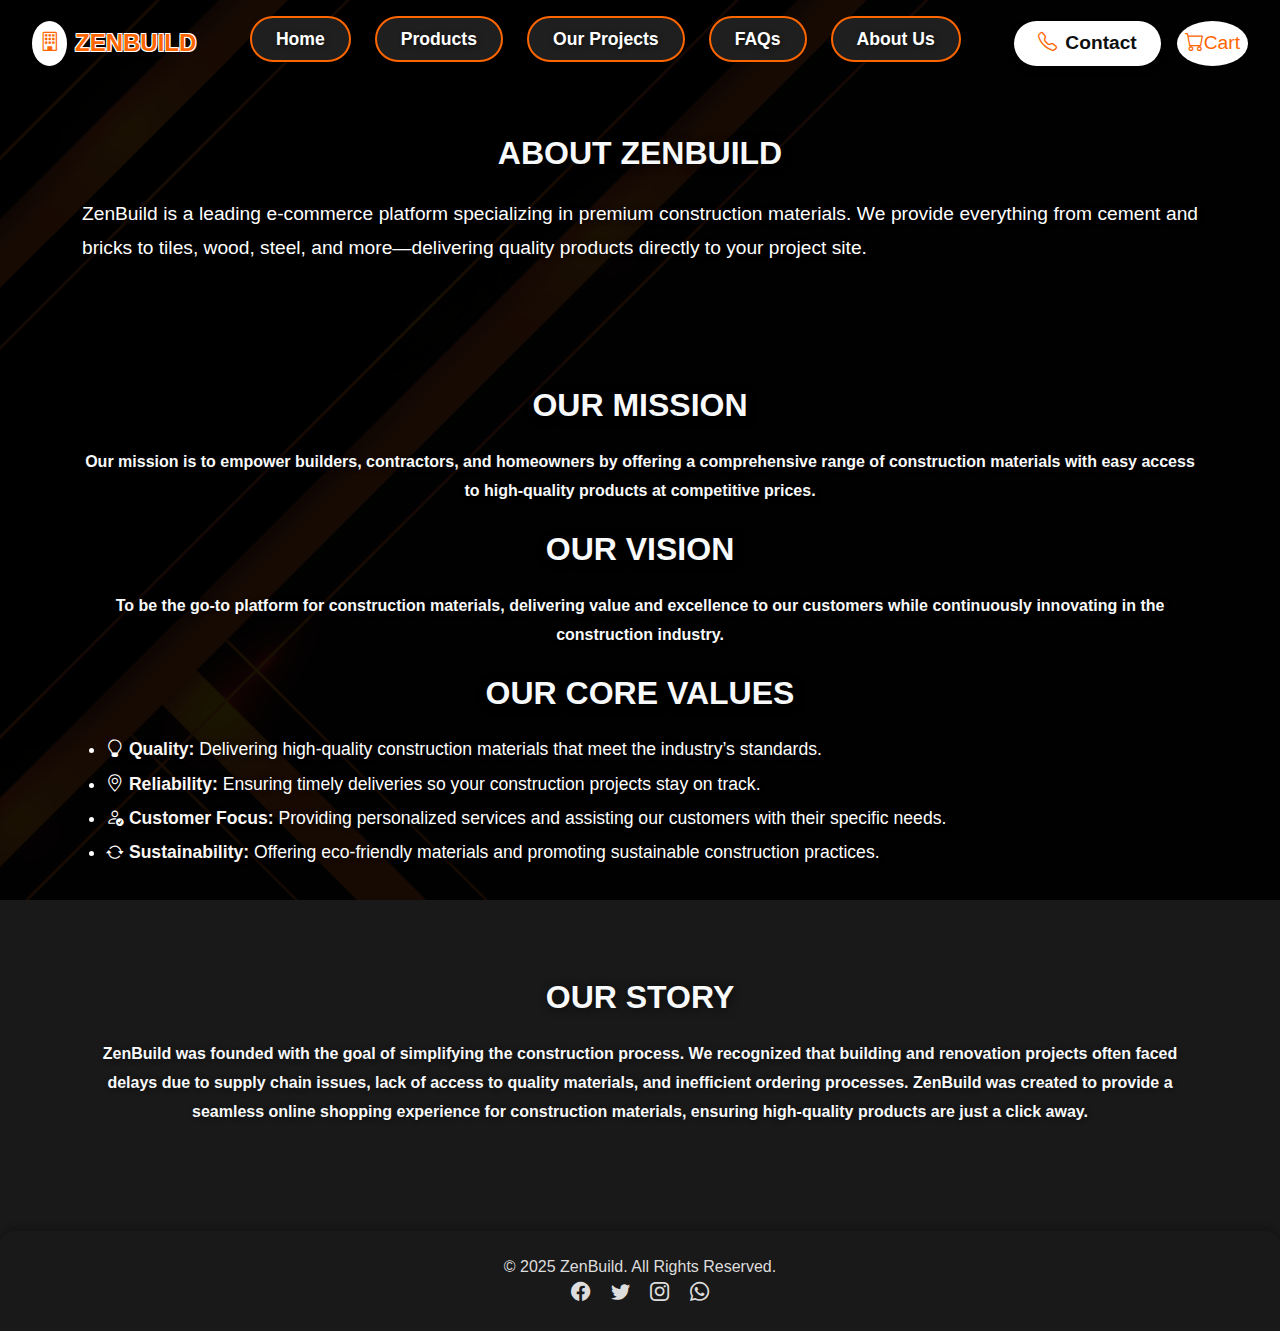
<file: about.html>
<!DOCTYPE html>
<html lang="en">
<head>
  <meta charset="UTF-8">
  <meta name="viewport" content="width=device-width, initial-scale=1.0">
  <title>About Us - ZenBuild</title>
  <link href="https://cdn.jsdelivr.net/npm/bootstrap@5.3.0/dist/css/bootstrap.min.css" rel="stylesheet">
  <link href="https://cdn.jsdelivr.net/npm/bootstrap-icons/font/bootstrap-icons.css" rel="stylesheet">
  <link rel="stylesheet" href="css/styles.css">
</head>
<body>
  <!-- Header Section -->
  <header>
    <div class="d-flex align-items-center gap-2">
      <a href="index.html" class="btn btn-building">
        <i class="bi bi-building"></i>
      </a>
      <div class="brand-name">
        <h2>ZenBuild</h2>
      </div>
    </div>
    <!-- Navbar (Hamburger Button visible on smaller screens) -->
    <button class="btn btn-primary d-lg-none" id="sideMenuToggle" onclick="toggleDrawer()">
      <i class="bi bi-list"></i> Menu
    </button>
    <!-- Normal Navbar (visible on larger screens) -->
    <nav class="d-none d-lg-block">
      <ul class="nav">
        <li class="nav-item"><a class="nav-link" href="index.html">Home</a></li>
        <li class="nav-item"><a class="nav-link" href="products.html">Products</a></li>
        <li class="nav-item"><a class="nav-link" href="projects.html">Our Projects</a></li>
        <li class="nav-item"><a class="nav-link" href="faq.html">FAQs</a></li>
        <li class="nav-item"><a class="nav-link" href="about.html">About Us</a></li>
      </ul>
    </nav>
    <!-- Contact and Cart buttons (Visible on large screens only) -->
    <div class="d-none d-lg-flex align-items-center gap-3">
      <a href="contact.html" class="btn btn-contact">
        <i class="bi bi-telephone"></i> Contact
      </a>
      <a href="cart.html" class="btn btn-cart">
        <i class="bi bi-cart"></i> Cart
      </a>
    </div>
  </header>

  <!-- Side Drawer (Hidden by default) -->
  <div id="sideDrawer" class="side-drawer">
    <div class="d-flex flex-column align-items-center py-5">
      <a href="index.html" class="nav-link">Home</a>
      <a href="products.html" class="nav-link">Products</a>
      <a href="projects.html" class="nav-link">Our Projects</a>
      <a href="faq.html" class="nav-link">FAQs</a>
      <a href="about.html" class="nav-link">About Us</a>
      <a href="contact.html" class="nav-link">Contact</a>
      <a href="cart.html" class="nav-link">Cart</a>
    </div>
  </div>

  <!-- About ZenBuild Section -->
  <section class="container py-5">
    <h2 class="text-center text-light mb-4">About ZenBuild</h2>
    <div class="text-light">
      <p>
        ZenBuild is a leading e-commerce platform specializing in premium construction materials. 
        We provide everything from cement and bricks to tiles, wood, steel, and more—delivering quality products directly to your project site.
      </p>
    </div>
  </section>

  <!-- Mission, Vision, and Values -->
  <section class="container py-5">
    <h2 class="text-center text-light mb-4">Our Mission</h2>
    <p class="text-light">
      Our mission is to empower builders, contractors, and homeowners by offering a comprehensive range of construction materials with easy access to high-quality products at competitive prices.
    </p>
    <h2 class="text-center text-light mb-4">Our Vision</h2>
    <p class="text-light">
      To be the go-to platform for construction materials, delivering value and excellence to our customers while continuously innovating in the construction industry.
    </p>
    <h2 class="text-center text-light mb-4">Our Core Values</h2>
    <ul class="text-light">
      <li><i class="bi bi-lightbulb"></i> <strong>Quality:</strong> Delivering high-quality construction materials that meet the industry’s standards.</li>
      <li><i class="bi bi-geo-alt"></i> <strong>Reliability:</strong> Ensuring timely deliveries so your construction projects stay on track.</li>
      <li><i class="bi bi-person-check"></i> <strong>Customer Focus:</strong> Providing personalized services and assisting our customers with their specific needs.</li>
      <li><i class="bi bi-arrow-repeat"></i> <strong>Sustainability:</strong> Offering eco-friendly materials and promoting sustainable construction practices.</li>
    </ul>
  </section>

  <!-- Our Story Section -->
  <section class="container py-5">
    <h2 class="text-center text-light mb-4">Our Story</h2>
    <p class="text-light">
      ZenBuild was founded with the goal of simplifying the construction process. We recognized that building and renovation projects often faced delays due to supply chain issues, lack of access to quality materials, and inefficient ordering processes. ZenBuild was created to provide a seamless online shopping experience for construction materials, ensuring high-quality products are just a click away.
    </p>
  </section>

  <footer class="text-center py-4">
    <p>&copy; 2025 ZenBuild. All Rights Reserved.</p>
    <div class="social-icons">
      <a href="#"><i class="bi bi-facebook"></i></a>
      <a href="#"><i class="bi bi-twitter"></i></a>
      <a href="#"><i class="bi bi-instagram"></i></a>
      <a href="#"><i class="bi bi-whatsapp"></i></a>
    </div>
  </footer>

  <!-- Bootstrap JS -->
  <script src="https://cdn.jsdelivr.net/npm/bootstrap@5.3.0/dist/js/bootstrap.bundle.min.js"></script>
  <script>
    // Function to toggle the side drawer
    function toggleDrawer() {
      const drawer = document.getElementById('sideDrawer');
      drawer.classList.toggle('active');
    }
  </script>
</body>
</html>
</file>
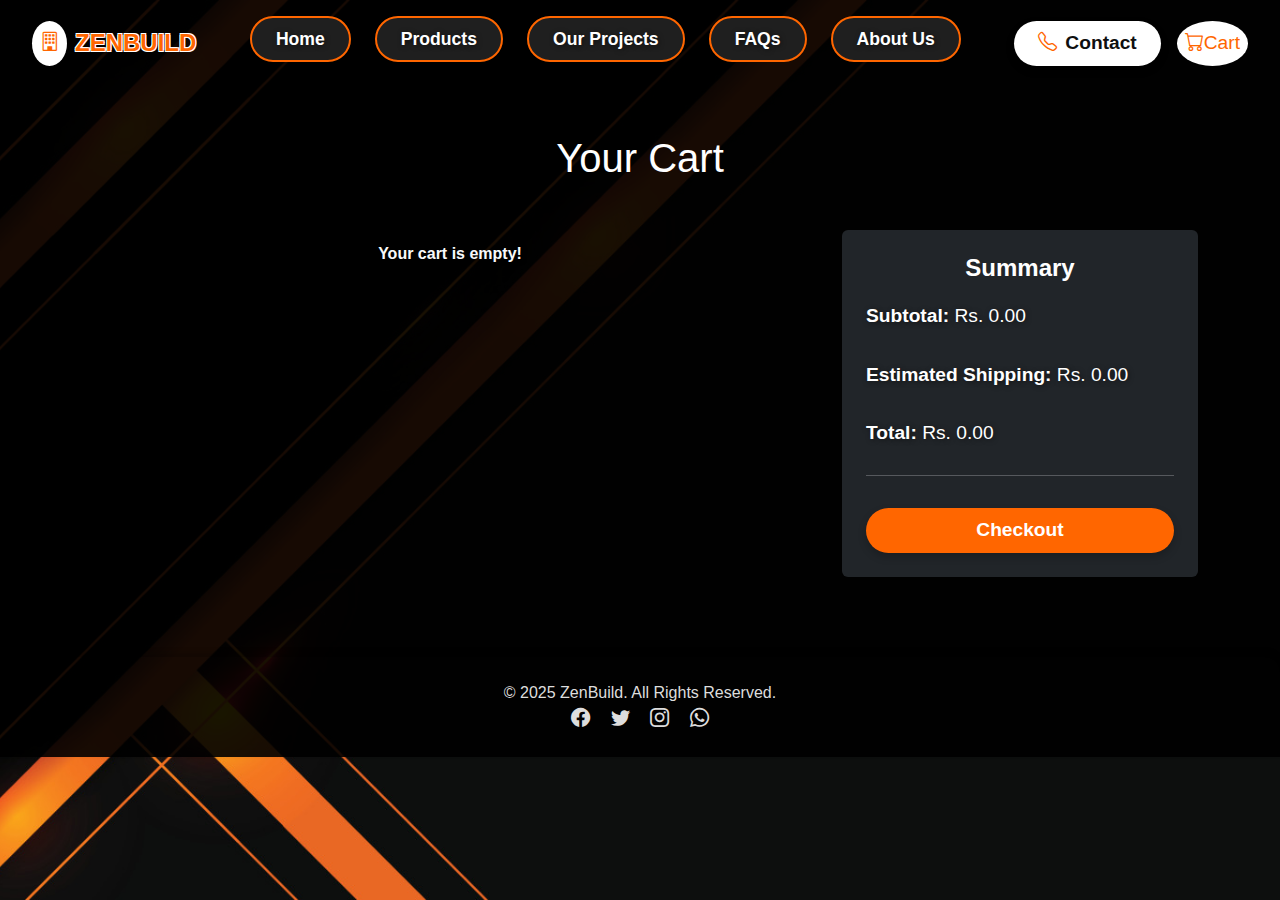
<file: cart.html>
<!DOCTYPE html>
<html lang="en">
<head>
  <meta charset="UTF-8">
  <meta name="viewport" content="width=device-width, initial-scale=1.0">
  <title>Your Cart - ZenBuild</title>
  <!-- Bootstrap CSS -->
  <link href="https://cdn.jsdelivr.net/npm/bootstrap@5.3.0/dist/css/bootstrap.min.css" rel="stylesheet">
  <link href="https://cdn.jsdelivr.net/npm/bootstrap-icons/font/bootstrap-icons.css" rel="stylesheet">
  <!-- Custom CSS -->
  <link rel="stylesheet" href="css/styles.css">
</head>
<body>
  <!-- Header Section -->
  <header>
    <div class="d-flex align-items-center gap-2">
      <a href="index.html" class="btn btn-building">
        <i class="bi bi-building"></i>
      </a>
      <div class="brand-name">
        <h2>ZenBuild</h2>
      </div>
    </div>
    <!-- Navbar (Hamburger Button visible on smaller screens) -->
    <button class="btn btn-primary d-lg-none" id="sideMenuToggle" onclick="toggleDrawer()">
      <i class="bi bi-list"></i> Menu
    </button>
    <!-- Normal Navbar (visible on larger screens) -->
    <nav class="d-none d-lg-block">
      <ul class="nav">
        <li class="nav-item"><a class="nav-link" href="index.html">Home</a></li>
        <li class="nav-item"><a class="nav-link" href="products.html">Products</a></li>
        <li class="nav-item"><a class="nav-link" href="projects.html">Our Projects</a></li>
        <li class="nav-item"><a class="nav-link" href="faq.html">FAQs</a></li>
        <li class="nav-item"><a class="nav-link" href="about.html">About Us</a></li>
      </ul>
    </nav>
    <!-- Contact and Cart buttons (Visible on large screens only) -->
    <div class="d-none d-lg-flex align-items-center gap-3">
      <a href="contact.html" class="btn btn-contact">
        <i class="bi bi-telephone"></i> Contact
      </a>
      <a href="cart.html" class="btn btn-cart">
        <i class="bi bi-cart"></i> Cart
      </a>
    </div>
  </header>

  <!-- Side Drawer (Hidden by default) -->
  <div id="sideDrawer" class="side-drawer">
    <div class="d-flex flex-column align-items-center py-5">
      <a href="index.html" class="nav-link">Home</a>
      <a href="products.html" class="nav-link">Products</a>
      <a href="projects.html" class="nav-link">Our Projects</a>
      <a href="faq.html" class="nav-link">FAQs</a>
      <a href="about.html" class="nav-link">About Us</a>
      <a href="contact.html" class="nav-link">Contact</a>
      <a href="cart.html" class="nav-link">Cart</a>
    </div>
  </div>

  <!-- Cart Section -->
  <section class="container py-5">
    <h1 class="text-center mb-5">Your Cart</h1>
    <div class="row">
      <!-- Cart Items -->
      <div class="col-md-8">
        <div id="cart-items">
          <!-- Dynamically loaded cart items will appear here -->
        </div>
      </div>
      <!-- Cart Summary -->
      <div class="col-md-4">
        <div class="cart-summary p-4 bg-dark text-light rounded">
          <h4>Summary</h4>
          <div id="cart-summary">
            <!-- Dynamically loaded cart summary will appear here -->
          </div>
          <hr>
          <button class="btn btn-contact w-100 mt-3">Checkout</button>
        </div>
      </div>
    </div>
  </section>

  <footer class="text-center py-4">
    <p>&copy; 2025 ZenBuild. All Rights Reserved.</p>
    <div class="social-icons">
      <a href="#"><i class="bi bi-facebook"></i></a>
      <a href="#"><i class="bi bi-twitter"></i></a>
      <a href="#"><i class="bi bi-instagram"></i></a>
      <a href="#"><i class="bi bi-whatsapp"></i></a>
    </div>
  </footer>

  <!-- Bootstrap JS -->
  <script src="https://cdn.jsdelivr.net/npm/bootstrap@5.3.0/dist/js/bootstrap.bundle.min.js"></script>
  <script src="js/cart.js"></script>
  <script>
    // Load cart items on page load
    document.addEventListener("DOMContentLoaded", loadCart);
    // Function to toggle the side drawer
    function toggleDrawer() {
      const drawer = document.getElementById('sideDrawer');
      drawer.classList.toggle('active');
    }
  </script>
</body>
</html>
</file>
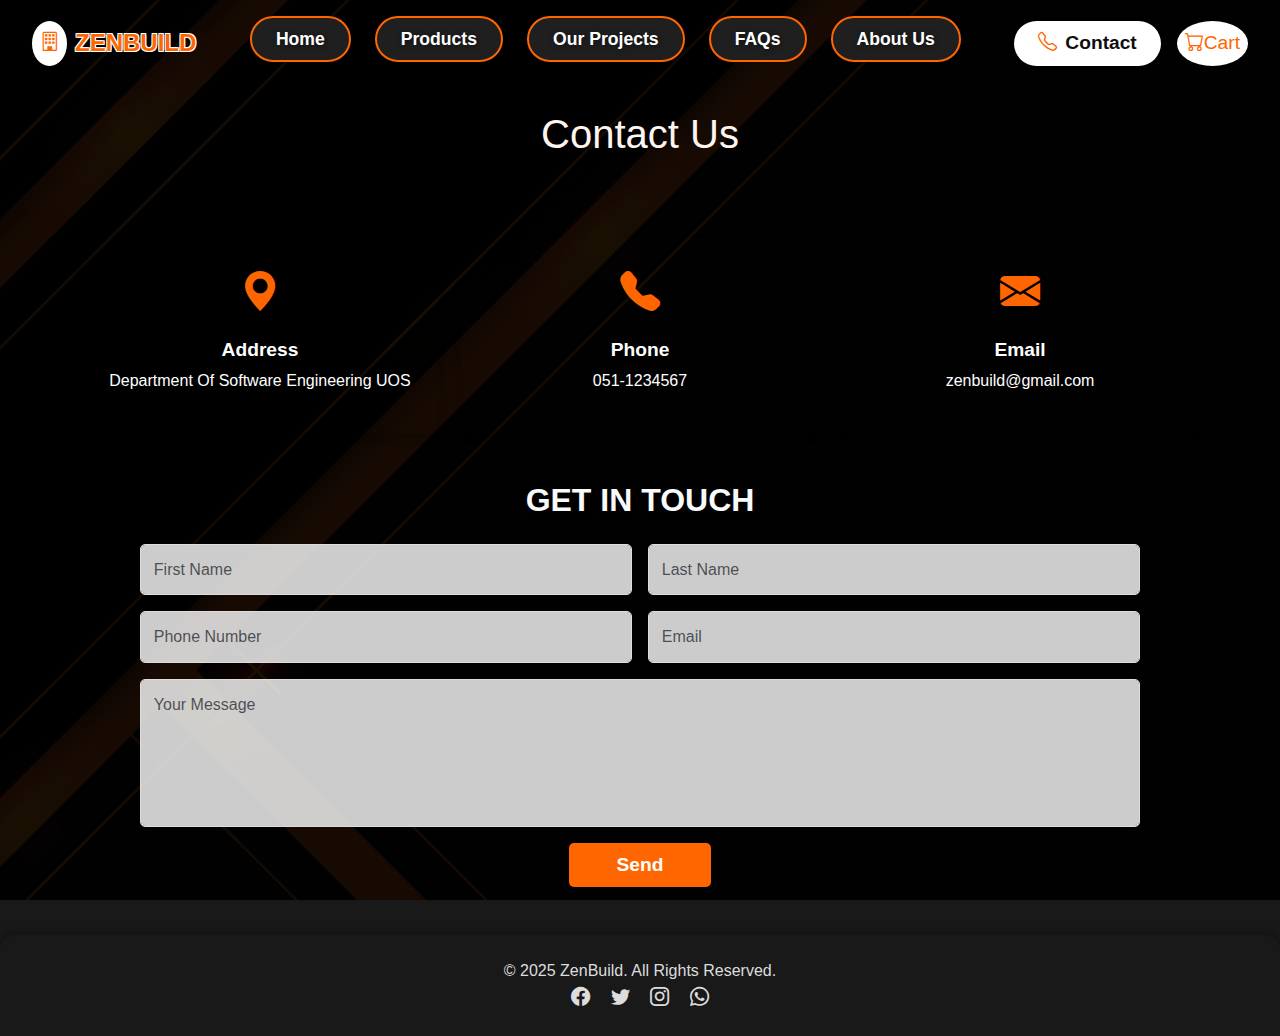
<file: contact.html>
<!DOCTYPE html>
<html lang="en">
<head>
  <meta charset="UTF-8">
  <meta name="viewport" content="width=device-width, initial-scale=1.0">
  <title>Contact Us - ZenBuild</title>
  <!-- Bootstrap CSS -->
  <link href="https://cdn.jsdelivr.net/npm/bootstrap@5.3.0/dist/css/bootstrap.min.css" rel="stylesheet">
  <link href="https://cdn.jsdelivr.net/npm/bootstrap-icons/font/bootstrap-icons.css" rel="stylesheet">
  <!-- Custom CSS -->
  <link rel="stylesheet" href="css/styles.css">
</head>
<body>
  <!-- Header Section -->
  <header>
    <div class="d-flex align-items-center gap-2">
      <a href="index.html" class="btn btn-building">
        <i class="bi bi-building"></i>
      </a>
      <div class="brand-name">
        <h2>ZenBuild</h2>
      </div>
    </div>
    <!-- Navbar (Hamburger Button visible on smaller screens) -->
    <button class="btn btn-primary d-lg-none" id="sideMenuToggle" onclick="toggleDrawer()">
      <i class="bi bi-list"></i> Menu
    </button>
    <!-- Normal Navbar (visible on larger screens) -->
    <nav class="d-none d-lg-block">
      <ul class="nav">
        <li class="nav-item"><a class="nav-link" href="index.html">Home</a></li>
        <li class="nav-item"><a class="nav-link" href="products.html">Products</a></li>
        <li class="nav-item"><a class="nav-link" href="projects.html">Our Projects</a></li>
        <li class="nav-item"><a class="nav-link" href="faq.html">FAQs</a></li>
        <li class="nav-item"><a class="nav-link" href="about.html">About Us</a></li>
      </ul>
    </nav>
    <!-- Contact and Cart buttons (Visible on large screens only) -->
    <div class="d-none d-lg-flex align-items-center gap-3">
      <a href="contact.html" class="btn btn-contact">
        <i class="bi bi-telephone"></i> Contact
      </a>
      <a href="cart.html" class="btn btn-cart">
        <i class="bi bi-cart"></i> Cart
      </a>
    </div>
  </header>

  <!-- Side Drawer (Hidden by default) -->
  <div id="sideDrawer" class="side-drawer">
    <div class="d-flex flex-column align-items-center py-5">
      <a href="index.html" class="nav-link">Home</a>
      <a href="products.html" class="nav-link">Products</a>
      <a href="projects.html" class="nav-link">Our Projects</a>
      <a href="faq.html" class="nav-link">FAQs</a>
      <a href="about.html" class="nav-link">About Us</a>
      <a href="contact.html" class="nav-link">Contact</a>
      <a href="cart.html" class="nav-link">Cart</a>
    </div>
  </div>

  <!-- Page Title -->
  <section class="page-title text-center py-4">
    <h1 class="text-light">Contact Us</h1>
  </section>

  <!-- Contact Section -->
  <div class="contact-container container my-5">
    <div class="row g-4">
      <!-- Address Card -->
      <div class="col-md-4">
        <div class="card text-center p-4 contact-card">
          <i class="bi bi-geo-alt-fill fs-1"></i>
          <h5 class="mt-3">Address</h5>
          <p>Department Of Software Engineering UOS</p>
        </div>
      </div>
      <!-- Phone Card -->
      <div class="col-md-4">
        <div class="card text-center p-4 contact-card">
          <i class="bi bi-telephone-fill fs-1"></i>
          <h5 class="mt-3">Phone</h5>
          <p>051-1234567</p>
        </div>
      </div>
      <!-- Email Card -->
      <div class="col-md-4">
        <div class="card text-center p-4 contact-card">
          <i class="bi bi-envelope-fill fs-1"></i>
          <h5 class="mt-3">Email</h5>
          <p>zenbuild@gmail.com</p>
        </div>
      </div>
    </div>

    <!-- Contact Form Section -->
    <div class="contact-form mt-5">
      <h2 class="text-center text-light mb-4">Get in Touch</h2>
      <form>
        <div class="row g-3">
          <div class="col-md-6">
            <input type="text" class="form-control" placeholder="First Name" required>
          </div>
          <div class="col-md-6">
            <input type="text" class="form-control" placeholder="Last Name" required>
          </div>
          <div class="col-md-6">
            <input type="tel" class="form-control" placeholder="Phone Number" required>
          </div>
          <div class="col-md-6">
            <input type="email" class="form-control" placeholder="Email" required>
          </div>
          <div class="col-12">
            <textarea class="form-control" rows="5" placeholder="Your Message" required></textarea>
          </div>
          <div class="col-12 text-center">
            <button type="submit" class="btn btn-primary px-5 py-2">Send</button>
          </div>
        </div>
      </form>
    </div>
  </div>

  <!-- Footer Section -->
  <footer class="text-center py-4">
    <p>&copy; 2025 ZenBuild. All Rights Reserved.</p>
    <div class="social-icons">
      <a href="#"><i class="bi bi-facebook"></i></a>
      <a href="#"><i class="bi bi-twitter"></i></a>
      <a href="#"><i class="bi bi-instagram"></i></a>
      <a href="#"><i class="bi bi-whatsapp"></i></a>
    </div>
  </footer>

  <!-- Bootstrap JS -->
  <script src="https://cdn.jsdelivr.net/npm/bootstrap@5.3.0/dist/js/bootstrap.bundle.min.js"></script>
  <script>
    // Function to toggle the side drawer
    function toggleDrawer() {
      const drawer = document.getElementById('sideDrawer');
      drawer.classList.toggle('active');
    }
  </script>
  <script src="js/validation.js"></script>
</body>
</html>
</file>
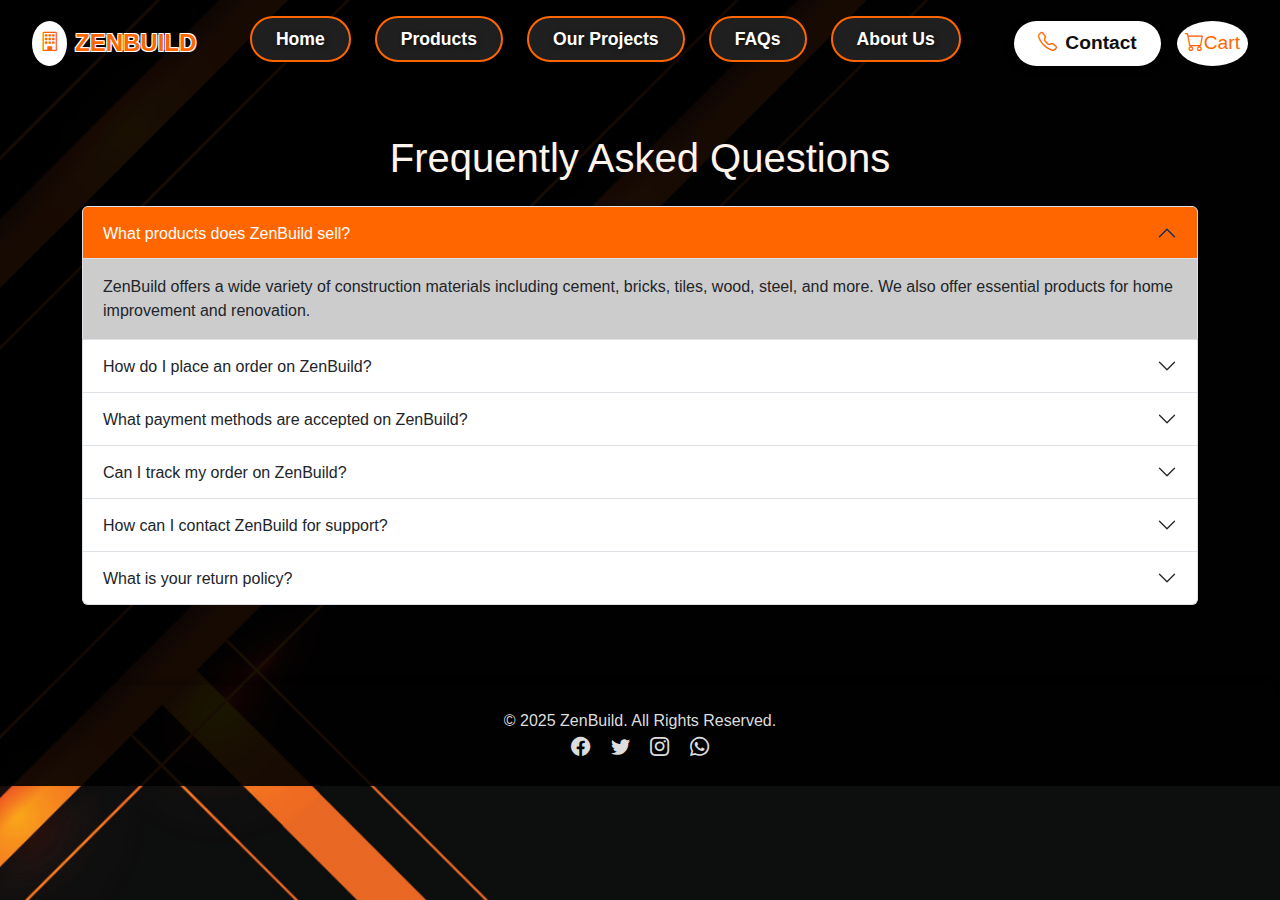
<file: faq.html>
<!DOCTYPE html>
<html lang="en">
<head>
  <meta charset="UTF-8">
  <meta name="viewport" content="width=device-width, initial-scale=1.0">
  <title>FAQs - ZenBuild</title>
  <!-- Bootstrap CSS -->
  <link href="https://cdn.jsdelivr.net/npm/bootstrap@5.3.0/dist/css/bootstrap.min.css" rel="stylesheet">
  <!-- Bootstrap Icons -->
  <link href="https://cdn.jsdelivr.net/npm/bootstrap-icons/font/bootstrap-icons.css" rel="stylesheet">
  <!-- Custom CSS -->
  <link rel="stylesheet" href="css/styles.css">
</head>
<body>
  <!-- Header Section -->
  <header>
    <div class="d-flex align-items-center gap-2">
      <a href="index.html" class="btn btn-building">
        <i class="bi bi-building"></i>
      </a>
      <div class="brand-name">
        <h2>ZenBuild</h2>
      </div>
    </div>
    <!-- Navbar (Hamburger Button visible on smaller screens) -->
    <button class="btn btn-primary d-lg-none" id="sideMenuToggle" onclick="toggleDrawer()">
      <i class="bi bi-list"></i> Menu
    </button>
    <!-- Normal Navbar (visible on larger screens) -->
    <nav class="d-none d-lg-block">
      <ul class="nav">
        <li class="nav-item"><a class="nav-link" href="index.html">Home</a></li>
        <li class="nav-item"><a class="nav-link" href="products.html">Products</a></li>
        <li class="nav-item"><a class="nav-link" href="projects.html">Our Projects</a></li>
        <li class="nav-item"><a class="nav-link" href="faq.html">FAQs</a></li>
        <li class="nav-item"><a class="nav-link" href="about.html">About Us</a></li>
      </ul>
    </nav>
    <!-- Contact and Cart buttons (Visible on large screens only) -->
    <div class="d-none d-lg-flex align-items-center gap-3">
      <a href="contact.html" class="btn btn-contact">
        <i class="bi bi-telephone"></i> Contact
      </a>
      <a href="cart.html" class="btn btn-cart">
        <i class="bi bi-cart"></i> Cart
      </a>
    </div>
  </header>

  <!-- Side Drawer (Hidden by default) -->
  <div id="sideDrawer" class="side-drawer">
    <div class="d-flex flex-column align-items-center py-5">
      <a href="index.html" class="nav-link">Home</a>
      <a href="products.html" class="nav-link">Products</a>
      <a href="projects.html" class="nav-link">Our Projects</a>
      <a href="faq.html" class="nav-link">FAQs</a>
      <a href="about.html" class="nav-link">About Us</a>
      <a href="contact.html" class="nav-link">Contact</a>
      <a href="cart.html" class="nav-link">Cart</a>
    </div>
  </div>

  <!-- FAQ Section -->
  <section class="container py-5">
    <h1 class="text-center text-light mb-4">Frequently Asked Questions</h1>
    <div class="accordion" id="faqAccordion">
      <!-- FAQ Item 1 -->
      <div class="accordion-item">
        <h2 class="accordion-header" id="headingOne">
          <button class="accordion-button" type="button" data-bs-toggle="collapse" data-bs-target="#collapseOne" aria-expanded="true" aria-controls="collapseOne">
            What products does ZenBuild sell?
          </button>
        </h2>
        <div id="collapseOne" class="accordion-collapse collapse show" aria-labelledby="headingOne" data-bs-parent="#faqAccordion">
          <div class="accordion-body">
            ZenBuild offers a wide variety of construction materials including cement, bricks, tiles, wood, steel, and more. We also offer essential products for home improvement and renovation.
          </div>
        </div>
      </div>
      <!-- FAQ Item 2 -->
      <div class="accordion-item">
        <h2 class="accordion-header" id="headingTwo">
          <button class="accordion-button collapsed" type="button" data-bs-toggle="collapse" data-bs-target="#collapseTwo" aria-expanded="false" aria-controls="collapseTwo">
            How do I place an order on ZenBuild?
          </button>
        </h2>
        <div id="collapseTwo" class="accordion-collapse collapse" aria-labelledby="headingTwo" data-bs-parent="#faqAccordion">
          <div class="accordion-body">
            Placing an order is simple. Browse through our product catalog, add the items to your cart, and proceed to checkout. You can enter your shipping details and choose from various payment options.
          </div>
        </div>
      </div>
      <!-- FAQ Item 3 -->
      <div class="accordion-item">
        <h2 class="accordion-header" id="headingThree">
          <button class="accordion-button collapsed" type="button" data-bs-toggle="collapse" data-bs-target="#collapseThree" aria-expanded="false" aria-controls="collapseThree">
            What payment methods are accepted on ZenBuild?
          </button>
        </h2>
        <div id="collapseThree" class="accordion-collapse collapse" aria-labelledby="headingThree" data-bs-parent="#faqAccordion">
          <div class="accordion-body">
            We accept multiple payment methods including credit/debit cards, PayPal, and bank transfers. All transactions are secure and encrypted.
          </div>
        </div>
      </div>
      <!-- FAQ Item 4 -->
      <div class="accordion-item">
        <h2 class="accordion-header" id="headingFour">
          <button class="accordion-button collapsed" type="button" data-bs-toggle="collapse" data-bs-target="#collapseFour" aria-expanded="false" aria-controls="collapseFour">
            Can I track my order on ZenBuild?
          </button>
        </h2>
        <div id="collapseFour" class="accordion-collapse collapse" aria-labelledby="headingFour" data-bs-parent="#faqAccordion">
          <div class="accordion-body">
            Yes, once your order is shipped, you will receive a tracking number to monitor your order's delivery status. You can check the status through the shipping carrier's website.
          </div>
        </div>
      </div>
      <!-- FAQ Item 5 -->
      <div class="accordion-item">
        <h2 class="accordion-header" id="headingFive">
          <button class="accordion-button collapsed" type="button" data-bs-toggle="collapse" data-bs-target="#collapseFive" aria-expanded="false" aria-controls="collapseFive">
            How can I contact ZenBuild for support?
          </button>
        </h2>
        <div id="collapseFive" class="accordion-collapse collapse" aria-labelledby="headingFive" data-bs-parent="#faqAccordion">
          <div class="accordion-body">
            You can reach out to our support team via email at support@zenbuild.com or by clicking the "Contact" button at the top of the page. We're available to assist you with any issues or questions you may have.
          </div>
        </div>
      </div>
      <!-- FAQ Item 6 -->
      <div class="accordion-item">
        <h2 class="accordion-header" id="headingSix">
          <button class="accordion-button collapsed" type="button" data-bs-toggle="collapse" data-bs-target="#collapseSix" aria-expanded="false" aria-controls="collapseSix">
            What is your return policy?
          </button>
        </h2>
        <div id="collapseSix" class="accordion-collapse collapse" aria-labelledby="headingSix" data-bs-parent="#faqAccordion">
          <div class="accordion-body">
            We offer a 30-day return policy for most products. If you're not satisfied with your purchase, you can return the items in their original condition for a refund or exchange. Please refer to our Return Policy page for more details.
          </div>
        </div>
      </div>
    </div>
  </section>

  <footer class="text-center py-4">
    <p>&copy; 2025 ZenBuild. All Rights Reserved.</p>
    <div class="social-icons">
      <a href="#"><i class="bi bi-facebook"></i></a>
      <a href="#"><i class="bi bi-twitter"></i></a>
      <a href="#"><i class="bi bi-instagram"></i></a>
      <a href="#"><i class="bi bi-whatsapp"></i></a>
    </div>
  </footer>

  <!-- Bootstrap JS -->
  <script src="https://cdn.jsdelivr.net/npm/bootstrap@5.3.0/dist/js/bootstrap.bundle.min.js"></script>
  <script>
    // Function to toggle the side drawer
    function toggleDrawer() {
      const drawer = document.getElementById('sideDrawer');
      drawer.classList.toggle('active');
    }
  </script>
</body>
</html>
</file>
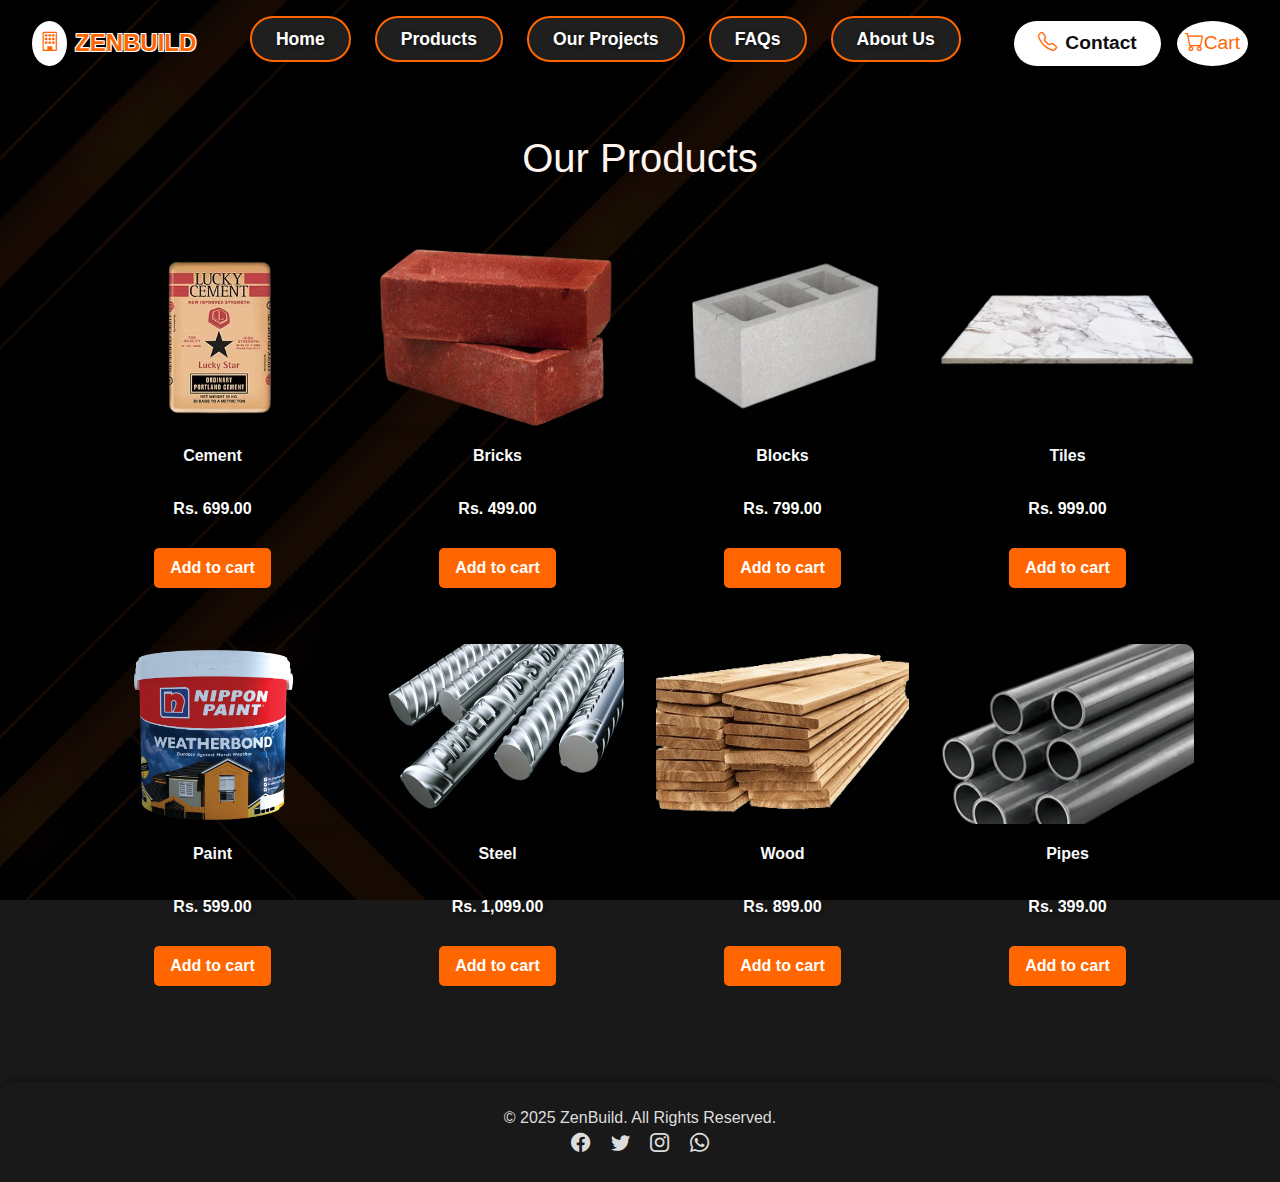
<file: products.html>
<!DOCTYPE html>
<html lang="en">
<head>
  <meta charset="UTF-8">
  <meta name="viewport" content="width=device-width, initial-scale=1.0">
  <title>Products - ZenBuild</title>
  <!-- Bootstrap CSS -->
  <link href="https://cdn.jsdelivr.net/npm/bootstrap@5.3.0/dist/css/bootstrap.min.css" rel="stylesheet">
  <!-- Bootstrap Icons -->
  <link href="https://cdn.jsdelivr.net/npm/bootstrap-icons/font/bootstrap-icons.css" rel="stylesheet">
  <!-- Custom CSS -->
  <link rel="stylesheet" href="css/styles.css">
</head>
<body>
  <!-- Header Section -->
  <header>
    <div class="d-flex align-items-center gap-2">
      <a href="index.html" class="btn btn-building">
        <i class="bi bi-building"></i>
      </a>
      <div class="brand-name">
        <h2>ZenBuild</h2>
      </div>
    </div>
    <!-- Navbar (Hamburger Button visible on smaller screens) -->
    <button class="btn btn-primary d-lg-none" id="sideMenuToggle" onclick="toggleDrawer()">
      <i class="bi bi-list"></i> Menu
    </button>
    <!-- Normal Navbar (visible on larger screens) -->
    <nav class="d-none d-lg-block">
      <ul class="nav">
        <li class="nav-item"><a class="nav-link" href="index.html">Home</a></li>
        <li class="nav-item"><a class="nav-link" href="products.html">Products</a></li>
        <li class="nav-item"><a class="nav-link" href="projects.html">Our Projects</a></li>
        <li class="nav-item"><a class="nav-link" href="faq.html">FAQs</a></li>
        <li class="nav-item"><a class="nav-link" href="about.html">About Us</a></li>
      </ul>
    </nav>
    <!-- Contact and Cart buttons (Visible on large screens only) -->
    <div class="d-none d-lg-flex align-items-center gap-3">
      <a href="contact.html" class="btn btn-contact">
        <i class="bi bi-telephone"></i> Contact
      </a>
      <a href="cart.html" class="btn btn-cart">
        <i class="bi bi-cart"></i> Cart
      </a>
    </div>
  </header>

  <!-- Side Drawer (Hidden by default) -->
  <div id="sideDrawer" class="side-drawer">
    <div class="d-flex flex-column align-items-center py-5">
      <a href="index.html" class="nav-link">Home</a>
      <a href="products.html" class="nav-link">Products</a>
      <a href="projects.html" class="nav-link">Our Projects</a>
      <a href="faq.html" class="nav-link">FAQs</a>
      <a href="about.html" class="nav-link">About Us</a>
      <a href="contact.html" class="nav-link">Contact</a>
      <a href="cart.html" class="nav-link">Cart</a>
    </div>
  </div>

  <!-- Products Section -->
  <section class="container py-5">
    <h1 class="text-center text-light mb-5">Our Products</h1>
    <div class="row g-4">
      <!-- Product 1 -->
      <div class="col-md-3 text-center product-card">
        <img src="images/3.png" alt="Cement">
        <p class="text-light mt-3">Cement</p>
        <p class="product-price">Rs. 699.00</p>
        <button class="btn btn-add-to-cart" onclick="addToCart('Cement', 699, 'images/3.png')">Add to cart</button>
      </div>
      <!-- Product 2 -->
      <div class="col-md-3 text-center product-card">
        <img src="images/4.png" alt="Bricks">
        <p class="text-light mt-3">Bricks</p>
        <p class="product-price">Rs. 499.00</p>
        <button class="btn btn-add-to-cart" onclick="addToCart('Bricks', 499, 'images/4.png')">Add to cart</button>
      </div>
      <!-- Product 3 -->
      <div class="col-md-3 text-center product-card">
        <img src="images/7.png" alt="Blocks">
        <p class="text-light mt-3">Blocks</p>
        <p class="product-price">Rs. 799.00</p>
        <button class="btn btn-add-to-cart" onclick="addToCart('Blocks', 799, 'images/7.png')">Add to cart</button>
      </div>
      <!-- Product 4 -->
      <div class="col-md-3 text-center product-card">
        <img src="images/9.png" alt="Tiles">
        <p class="text-light mt-3">Tiles</p>
        <p class="product-price">Rs. 999.00</p>
        <button class="btn btn-add-to-cart" onclick="addToCart('Tiles', 999, 'images/9.png')">Add to cart</button>
      </div>
      <!-- Product 5 -->
      <div class="col-md-3 text-center product-card">
        <img src="images/5.jpg" alt="Paint">
        <p class="text-light mt-3">Paint</p>
        <p class="product-price">Rs. 599.00</p>
        <button class="btn btn-add-to-cart" onclick="addToCart('Paint', 599, 'images/5.jpg')">Add to cart</button>
      </div>
      <!-- Product 6 -->
      <div class="col-md-3 text-center product-card">
        <img src="images/1.png" alt="Steel">
        <p class="text-light mt-3">Steel</p>
        <p class="product-price">Rs. 1,099.00</p>
        <button class="btn btn-add-to-cart" onclick="addToCart('Steel', 1099, 'images/1.png')">Add to cart</button>
      </div>
      <!-- Product 7 -->
      <div class="col-md-3 text-center product-card">
        <img src="images/6.png" alt="Wood">
        <p class="text-light mt-3">Wood</p>
        <p class="product-price">Rs. 899.00</p>
        <button class="btn btn-add-to-cart" onclick="addToCart('Wood', 899, 'images/6.png')">Add to cart</button>
      </div>
      <!-- Product 8 -->
      <div class="col-md-3 text-center product-card">
        <img src="images/2.png" alt="Pipes">
        <p class="text-light mt-3">Pipes</p>
        <p class="product-price">Rs. 399.00</p>
        <button class="btn btn-add-to-cart" onclick="addToCart('Pipes', 399, 'images/2.png')">Add to cart</button>
      </div>
    </div>
  </section>

  <footer class="text-center py-4">
    <p>&copy; 2025 ZenBuild. All Rights Reserved.</p>
    <div class="social-icons">
      <a href="#"><i class="bi bi-facebook"></i></a>
      <a href="#"><i class="bi bi-twitter"></i></a>
      <a href="#"><i class="bi bi-instagram"></i></a>
      <a href="#"><i class="bi bi-whatsapp"></i></a>
    </div>
  </footer>

  <!-- Bootstrap JS -->
  <script src="https://cdn.jsdelivr.net/npm/bootstrap@5.3.0/dist/js/bootstrap.bundle.min.js"></script>
  <script src="js/cart.js"></script>
  <script>
    // Function to toggle the side drawer
    function toggleDrawer() {
      const drawer = document.getElementById('sideDrawer');
      drawer.classList.toggle('active');
    }
  </script>
</body>
</html>
</file>
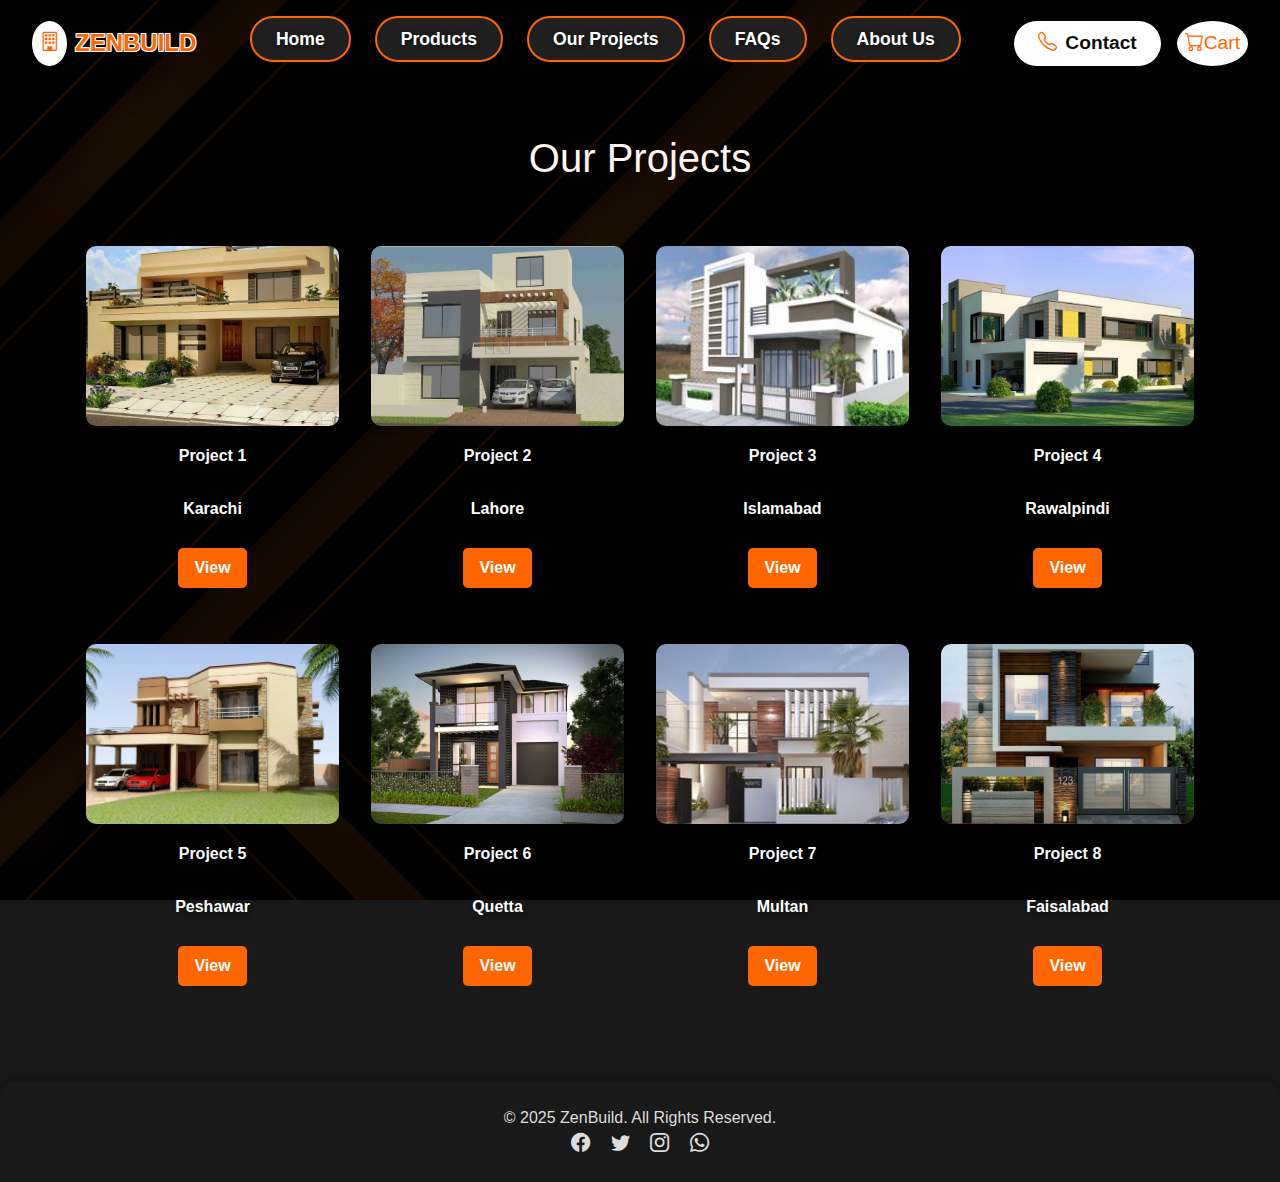
<file: projects.html>
<!DOCTYPE html>
<html lang="en">
<head>
  <meta charset="UTF-8">
  <meta name="viewport" content="width=device-width, initial-scale=1.0">
  <title>Our Projects - ZenBuild</title>
  <!-- Bootstrap CSS -->
  <link href="https://cdn.jsdelivr.net/npm/bootstrap@5.3.0/dist/css/bootstrap.min.css" rel="stylesheet">
  <!-- Bootstrap Icons -->
  <link href="https://cdn.jsdelivr.net/npm/bootstrap-icons/font/bootstrap-icons.css" rel="stylesheet">
  <!-- Custom CSS -->
  <link rel="stylesheet" href="css/styles.css">
</head>
<body>
  <!-- Header Section -->
  <header>
    <div class="d-flex align-items-center gap-2">
      <a href="index.html" class="btn btn-building">
        <i class="bi bi-building"></i>
      </a>
      <div class="brand-name">
        <h2>ZenBuild</h2>
      </div>
    </div>
    <!-- Navbar (Hamburger Button visible on smaller screens) -->
    <button class="btn btn-primary d-lg-none" id="sideMenuToggle" onclick="toggleDrawer()">
      <i class="bi bi-list"></i> Menu
    </button>
    <!-- Normal Navbar (visible on larger screens) -->
    <nav class="d-none d-lg-block">
      <ul class="nav">
        <li class="nav-item"><a class="nav-link" href="index.html">Home</a></li>
        <li class="nav-item"><a class="nav-link" href="products.html">Products</a></li>
        <li class="nav-item"><a class="nav-link" href="projects.html">Our Projects</a></li>
        <li class="nav-item"><a class="nav-link" href="faq.html">FAQs</a></li>
        <li class="nav-item"><a class="nav-link" href="about.html">About Us</a></li>
      </ul>
    </nav>
    <!-- Contact and Cart buttons (Visible on large screens only) -->
    <div class="d-none d-lg-flex align-items-center gap-3">
      <a href="contact.html" class="btn btn-contact">
        <i class="bi bi-telephone"></i> Contact
      </a>
      <a href="cart.html" class="btn btn-cart">
        <i class="bi bi-cart"></i> Cart
      </a>
    </div>
  </header>

  <!-- Side Drawer (Hidden by default) -->
  <div id="sideDrawer" class="side-drawer">
    <div class="d-flex flex-column align-items-center py-5">
      <a href="index.html" class="nav-link">Home</a>
      <a href="products.html" class="nav-link">Products</a>
      <a href="projects.html" class="nav-link">Our Projects</a>
      <a href="faq.html" class="nav-link">FAQs</a>
      <a href="about.html" class="nav-link">About Us</a>
      <a href="contact.html" class="nav-link">Contact</a>
      <a href="cart.html" class="nav-link">Cart</a>
    </div>
  </div>

  <!-- Projects Section -->
  <section class="container py-5">
    <h1 class="text-center text-light mb-5">Our Projects</h1>
    <div class="row g-4">
      <!-- Project 1 -->
      <div class="col-md-3 text-center product-card">
        <img src="images/h1.jpg" alt="Project 1">
        <p class="text-light mt-3">Project 1</p>
        <p class="product-price">Karachi</p>
        <button class="btn btn-add-to-cart">View</button>
      </div>
      <!-- Project 2 -->
      <div class="col-md-3 text-center product-card">
        <img src="images/h2.jpg" alt="Project 2">
        <p class="text-light mt-3">Project 2</p>
        <p class="product-price">Lahore</p>
        <button class="btn btn-add-to-cart">View</button>
      </div>
      <!-- Project 3 -->
      <div class="col-md-3 text-center product-card">
        <img src="images/h3.jpg" alt="Project 3">
        <p class="text-light mt-3">Project 3</p>
        <p class="product-price">Islamabad</p>
        <button class="btn btn-add-to-cart">View</button>
      </div>
      <!-- Project 4 -->
      <div class="col-md-3 text-center product-card">
        <img src="images/h4.jpg" alt="Project 4">
        <p class="text-light mt-3">Project 4</p>
        <p class="product-price">Rawalpindi</p>
        <button class="btn btn-add-to-cart">View</button>
      </div>
      <!-- Project 5 -->
      <div class="col-md-3 text-center product-card">
        <img src="images/h5.jpg" alt="Project 5">
        <p class="text-light mt-3">Project 5</p>
        <p class="product-price">Peshawar</p>
        <button class="btn btn-add-to-cart">View</button>
      </div>
      <!-- Project 6 -->
      <div class="col-md-3 text-center product-card">
        <img src="images/h6.jpg" alt="Project 6">
        <p class="text-light mt-3">Project 6</p>
        <p class="product-price">Quetta</p>
        <button class="btn btn-add-to-cart">View</button>
      </div>
      <!-- Project 7 -->
      <div class="col-md-3 text-center product-card">
        <img src="images/h7.jpg" alt="Project 7">
        <p class="text-light mt-3">Project 7</p>
        <p class="product-price">Multan</p>
        <button class="btn btn-add-to-cart">View</button>
      </div>
      <!-- Project 8 -->
      <div class="col-md-3 text-center product-card">
        <img src="images/h8.jpg" alt="Project 8">
        <p class="text-light mt-3">Project 8</p>
        <p class="product-price">Faisalabad</p>
        <button class="btn btn-add-to-cart">View</button>
      </div>
    </div>
  </section>

  <footer class="text-center py-4">
    <p>&copy; 2025 ZenBuild. All Rights Reserved.</p>
    <div class="social-icons">
      <a href="#"><i class="bi bi-facebook"></i></a>
      <a href="#"><i class="bi bi-twitter"></i></a>
      <a href="#"><i class="bi bi-instagram"></i></a>
      <a href="#"><i class="bi bi-whatsapp"></i></a>
    </div>
  </footer>

  <!-- Bootstrap JS -->
  <script src="https://cdn.jsdelivr.net/npm/bootstrap@5.3.0/dist/js/bootstrap.bundle.min.js"></script>
  <script>
    // Function to toggle the side drawer
    function toggleDrawer() {
      const drawer = document.getElementById('sideDrawer');
      drawer.classList.toggle('active');
    }
  </script>
</body>
</html>
</file>
<file: css/styles.css>
/* General Styling */
body {
    font-family: Arial, sans-serif;
    background: url('../images/b.jpg') no-repeat center center fixed;
    background-size: cover; /* Ensures the image covers the entire screen */
    color: #fff; /* Default text color set to white */
    margin: 0;
    position: relative; /* This allows positioning of the pseudo-element */
}

body::before {
    content: ""; /* Creates an empty element */
    position: absolute; /* Position it over the body content */
    top: 0;
    left: 0;
    right: 0;
    bottom: 0;
    background-color: rgba(0, 0, 0, 0.9); /* Black semi-transparent overlay */
    z-index: -1; /* Ensure the scrim is behind the content */
}
/* Style for the side drawer */
.side-drawer {
    position: fixed;
    top: 0;
    left: -250px; /* Hidden by default */
    width: 250px;
    height: 100%;
    background-color: #333;
    color: #fff;
    transition: left 0.3s ease-in-out;
    z-index: 1000;
}

.side-drawer.active {
    left: 0; /* Show the side drawer */
}

/* Style for the drawer links */
.side-drawer .nav-link {
    color: #fff;
    padding: 15px;
    text-align: center;
    text-decoration: none;
    font-size: 18px;
    display: block;
}
/* Style for the Contact and Cart buttons (visible on large screens only) */
.d-none.d-lg-flex {
    display: flex;
    gap: 15px;
}
.side-drawer .nav-link:hover {
    background-color: #444;
}

/* The toggle button for the menu (only visible on mobile) */
#sideMenuToggle {
    background-color: #ff6600;
    color: white;
    padding: 10px 20px;
    border: none;
    cursor: pointer;
}

/* The hamburger icon */
#sideMenuToggle i {
    font-size: 24px;
}

/* Hide the hamburger menu button on larger screens */
.d-lg-none {
    display: block;
}

/* Hide the hamburger button and show the normal navbar on larger screens */
@media (min-width: 992px) {
    #sideMenuToggle {
        display: none;
    }
    .side-drawer {
        display: none; /* Hide the side drawer on large screens */
    }
}

/* Normal Navbar for larger screens */
.navbar-nav {
    display: flex;
    gap: 20px;
}


/* Header Styling */
header {
    
    display: flex;
    align-items: center;
    justify-content: space-between;
    padding: 1rem 2rem; /* Spacing */
    border-radius: 0 0 1rem 1rem; /* Rounded bottom corners */
}

header .brand-name h2 {
    color: #fff;
    font-size: 1.5rem;
    margin: 0;
}

header nav ul {
    display: flex;
    gap: 1.5rem; /* Space between links */
    margin: 0;
    padding: 0;
    list-style: none;
}
.carousel-inner {
    position: relative;
    overflow: hidden;  /* Prevents image overflow outside the carousel container */
}
.carousel-inner img {
    width: 100%; /* Ensure the images take up 100% of the container's width */
    height: auto; /* Allow the height to adjust based on the width */
    object-fit: cover; /* Ensure the image covers the space without distortion, cropping the image if necessary */
    object-position: center; /* Ensure the image is centered inside the carousel */
    display: block; /* Remove any inline spacing */
}



.carousel-control-prev {
    left: 10px;  /* Position the previous arrow on the left side */
}

.carousel-control-next {
    right: 10px;  /* Position the next arrow on the right side */
}

.carousel-control-prev-icon,
.carousel-control-next-icon {
    background-color: white;  /* White background for the arrows */
    border-radius: 50%;  /* Round the arrows */
    width: 40px;  /* Adjust the size of the arrow icons */
    height: 40px;  /* Make the arrow icons circular */
}

.carousel-control-prev-icon {
    background-image: url('data:image/svg+xml,%3csvg xmlns="http://www.w3.org/2000/svg" viewBox="0 0 8 8"%3e%3cpath fill="currentColor" d="M4.854 0l.707.707L2.207 3.5H8v1H2.207L5.561 7.293 4.854 8 0 4l4.854-4z"%3e%3c/path%3e%3c/svg%3e'); /* Previous arrow */
}
.carousel-control-next-icon {
    background-image: url('data:image/svg+xml,%3csvg xmlns="http://www.w3.org/2000/svg" viewBox="0 0 8 8"%3e%3cpath fill="currentColor" d="M3.146 8l-.707-.707L5.793 4.5H0v-1h5.793L2.439.707 3.146 0l4 4-4 4z"%3e%3c/path%3e%3c/svg%3e'); /* Next arrow */
}


/* Make sure the carousel controls are clickable and positioned correctly */
.carousel-control-prev:hover,
.carousel-control-next:hover {
    background-color: rgba(0, 0, 0, 0.7); /* Darker background on hover */
}

header .nav-link {
    color: #fff;
    background-color: #1f1f1f;
    padding: 0.5rem 1.5rem;
    border: 2px solid #ff6600;
    border-radius: 2rem; /* Rounded buttons */
    text-decoration: none;
    font-weight: 600;
    transition: background 0.3s, color 0.3s;
}

header .nav-link:hover {
    background-color: #ff6600;
    color: #fff !important;
}

header .btn-contact {
    background-color: #fff;
    color: #0f0f0f;
    padding: 0.5rem 1.5rem;
    border-radius: 2rem; /* Rounded button */
    font-weight: bold;
    display: flex;
    align-items: center;
    gap: 0.5rem;
    border: none;
    transition: background 0.3s, color 0.3s;
}

header .btn-contact:hover {
    background-color: #ff6600;
    color: #fff;
}

header .btn-contact i {
    color: #ff6600; /* Icon color */
}

/* Home Section */
.home-section {
    
    color: #ff6600; /* Orange text for heading */
    padding: 2rem 1rem;
}

.text-section h1 {
    color: #f2edea; /* Orange color for headers */

}

/* Orange Border Around Paragraph Words */
/* Orange Border Around Paragraph Words, Each Word on New Line */
.text-section p {
    color: #ffffff; /* Ensures readable text color */
    font-size: 1.4rem; /* Adjust font size as needed */
    
}

.text-section p span {
    display: block; /* Ensures each word starts from a new line */
    padding: 0.2rem; /* Optional: Padding for spacing */
}


/* Input Section - Updated Design */
.input-section .container {
    background-color: #e01a1a; /* White Background */
    border-radius: 0.5rem;
    padding: 1.5rem;
    box-shadow: 0 4px 6px rgba(0, 0, 0, 0.1); /* Subtle shadow */
}

.input-section .input-box {
    border: 1px solid #ddd;
    border-radius: 0.5rem;
    padding: 0.6rem;
    font-size: 1rem;
    color: #333;
}

.input-section .btn-warning {
    background-color: #ff6600; /* Keep existing button color */
    border: none;
    font-weight: bold;
    transition: all 0.3s ease-in-out;
}

.input-section .btn-warning:hover {
    background-color: #e65c00;
    color: #fff;
}

/* ZenBuild in Orange */
.brand-name h2 {
    color: #ff6600 !important; /* Orange color */
}

img {
    width: 100%; /* Ensures images take up the full width of the column */
    height: 200px; /* Sets a uniform height for all images */
    object-fit: cover; /* Ensures images are cropped to fit without distortion */
}

/* Products Section */
h1.text-light {
    color: #fff5ee !important; /* Orange header color */
}

.product-card img {
    width: 100%; /* Full width within its container */
    aspect-ratio: 4 / 3; /* Fixed aspect ratio of 4:3 */
    object-fit: cover; /* Ensures images are cropped proportionally to fit */
    border-radius: 10px; /* Optional: Rounded corners for a polished look */
    box-shadow: 0 4px 6px rgba(0, 0, 0, 0.1); /* Optional: Adds a shadow */
}

p.text-light {
    color: #fff; /* Ensures product names are white */
    font-weight: bold;
    margin-top: 10px;
    font-size: 1rem;
    text-align: center; /* Centers product names */
}

.product-card:hover img {
    transform: scale(1.1); /* Zoom the image slightly */
}

.product-card:hover p {
    border-color: #ff6600; /* Add an orange border */
}

/* White Border Around ZenBuild in Header */
header .brand-name h2 {
    color: #fff; /* Ensures text is white */
    text-shadow: 
        -1px -1px 0 #fff,  
         1px -1px 0 #fff,
        -1px  1px 0 #fff,
         1px  1px 0 #fff; /* Creates white border effect */
    cursor: pointer; /* Makes it look clickable */
    transition: transform 0.2s ease-in-out;
}

header .brand-name h2:hover {
    transform: scale(1.05); /* Slight zoom effect */
}

/* Orange Border Around Home Page Heading */
/* Orange Border Around Each Word in h1 */
/* Orange Border Around Each Word in h1 */
.text-section h1 {
    color: #fbf9f8; /* Orange text color */
    font-size: 2.5rem; /* Adjust as needed */
    text-shadow: 
        -1px -1px 0 #ff6600,  
         1px -1px 0 #ff6600,
        -1px  1px 0 #ff6600,
         1px  1px 0 #ff6600; /* Creates the border effect */
    display: inline; /* Ensures each word behaves individually */
    padding: 0.2rem; /* Optional: Tight padding for spacing */
}
/* Orange Border Around Product Images */
.product-card img {
    width: 100%; /* Full width within its container */
    aspect-ratio: 4 / 3; /* Fixed aspect ratio of 4:3 */
    object-fit: cover; /* Ensures images are cropped proportionally */
    border-radius: 10px; /* Optional: Rounded corners */
    box-shadow: 0 4px 8px rgba(0, 0, 0, 0.2); /* Subtle shadow for depth */
    transition: transform 0.3s ease-in-out; /* Smooth zoom effect */
}

.product-card img:hover {
    transform: scale(1.05); /* Slight zoom effect on hover */
}

/* Styling for Main Heading */
.text-section h1 {
    font-family: 'Poppins', sans-serif; /* Modern, clean font */
    font-size: 3.2rem; /* Large, bold heading */
    font-weight: 800; /* Extra bold */
    color: #fef2ec; /* Bright orange */
    text-transform: uppercase; /* All caps for emphasis */
    text-align: left; /* Align to left */
    margin-bottom: 1.5rem; /* Increased spacing below heading */
    line-height: 1.2; /* Compact line spacing */
    letter-spacing: 1.5px; /* Subtle spacing between letters */
}

/* Styling for Paragraph Text */
.text-section p {
    font-family: 'Roboto', sans-serif; /* Clean, readable font */
    font-size: 1.2rem; /* Larger paragraph size */
    font-weight: 400; /* Regular weight */
    color: #fff; /* White text color */
    text-align: left; /* Align to left */
    line-height: 1.8; /* Improved spacing between lines */
    max-width: 700px; /* Constrain width for readability */
    margin: 0 auto; /* Center horizontally */
    margin-top: 1rem; /* Additional spacing if needed */
}


/* Add Background Styling for Contrast */
.text-section {
    
    padding: 2rem; /* Spacing inside the container */
    border-radius: 8px; /* Smooth corners */
    
    display: inline-block; /* Fit content size */
}

/* Cart Button Styling */
header .btn-cart {
    background-color: #fff; /* White background */
    color: #ff6600; /* Orange icon color */
    padding: 0.5rem; /* Smaller padding for the icon */
    border-radius: 50%; /* Makes it circular */
    display: flex;
    align-items: center;
    justify-content: center;
    border: none; /* No border */
    font-size: 1.2rem; /* Adjust icon size */
    transition: background 0.3s, color 0.3s;
}

header .btn-cart:hover {
    background-color: #ff6600; /* Orange background */
    color: #fff; /* White icon color on hover */
}
/* Building Button Styling */
/* Building Button Styling */
header .btn-building {
    background-color: #fff;
    color: #ff6600;
    padding: 0.5rem;
    border-radius: 50%;
    display: flex;
    align-items: center;
    justify-content: center;
    border: none;
    font-size: 1.2rem;
    transition: background 0.3s, color 0.3s;
}

header .btn-building:hover {
    background-color: #ff6600;
    color: #fff;
}

/* Cart Button Styling */
header .btn-cart {
    background-color: #fff;
    color: #ff6600;
    padding: 0.5rem;
    border-radius: 50%;
    display: flex;
    align-items: center;
    justify-content: center;
    border: none;
    font-size: 1.2rem;
    transition: background 0.3s, color 0.3s;
}

header .btn-cart:hover {
    background-color: #ff6600;
    color: #fff;
}
/* Product Card Styling */
/* Transparent Product Card */
.product-card {
    background-color: transparent; /* Remove any background color */
    border: none; /* Remove border */
    border-radius: 10px;
    padding: 1rem;
    box-shadow: none; /* Remove box shadow */
    transition: transform 0.3s ease-in-out; /* Keep smooth zoom effect */
}


.product-card:hover {
    transform: scale(1.05);
    box-shadow: 0 8px 16px rgba(0, 0, 0, 0.4);
}

/* Product Image */
.product-card img {
    width: 100%;
    height: 180px;
    object-fit: cover;
    border-radius: 10px;
    
}

/* Product Name */
/* Product Card Text Alignment */
.product-card p {
    color: #fff; /* Ensures product names and price tags are white */
    font-weight: bold;
    margin-top: 10px;
    font-size: 1rem;
    text-align: center; /* Centers product names and price tags */
}

/* Specific Styling for Product Price */
.product-price {
    margin-top: 0.5rem; /* Adds space between product name and price */
    font-size: 1rem;
    font-weight: bold;
    color: #ff6600; /* Orange color for the price */
    text-align: center; /* Ensures price is centered */
}

/* Add to Cart Button */
.btn-add-to-cart {
    background-color: #ff6600;
    color: #fff;
    border: none;
    border-radius: 5px;
    padding: 0.5rem 1rem;
    font-weight: bold;
    transition: background 0.3s ease-in-out;
}

.btn-add-to-cart:hover {
    background-color: #e65c00;
    color: #fff;
}

/* Input Fields */
.form-control {
    border: 1px solid #ccc;
    border-radius: 50px; /* Rounded input fields */
    padding: 0.5rem 1rem;
    font-size: 1rem;
}


.btn-contact:hover {
    background-color: #e65c00; /* Darker orange on hover */
}


/* Input Fields */
.form-control {
    border: 1px solid #ffffff;
    border-radius: 50px; /* Rounded inputs */
    padding: 0.5rem 1rem;
    font-size: 1rem;
}

/* Adjusted Generate Button */
.btn-contact {
    background-color: #ff6600; /* Bright orange */
    color: #fff; /* White text */
    font-size: 1.2rem; /* Larger text */
    font-weight: bold; /* Bold text */
    border: none;
    border-radius: 50px; /* Rounded edges */
    box-shadow: 0 4px 8px rgba(0, 0, 0, 0.2); /* Add depth */
    margin: auto; /* Center alignment */
    transition: transform 0.3s, background-color 0.3s ease-in-out;
    
}
.btn-contact {
    padding-top: 12px; /* Adjust padding */
    padding-bottom: 12px; /* Equal padding for balance */
    display: inline-block;
}

/* FAQ Page Styling */
.faq-section {
    padding: 2rem;
    background-color: #f5f5f5;
    color: #f0e2e2;
    border-radius: 10px;
    max-width: 800px;
    margin: 2rem auto;
    box-shadow: 0 4px 8px rgba(255, 255, 255, 0.1);
}

.faq-section h1 {
    text-align: center;
    color: #ff6600;
    margin-bottom: 2rem;
    font-size: 2.5rem;
    font-weight: bold;
}

.faq {
    margin-top: 1rem;
}

.faq .question {
    background-color: #fff;
    padding: 1rem;
    border-radius: 8px;
    margin-bottom: 1rem;
    box-shadow: 0 2px 4px rgba(0, 0, 0, 0.1);
    transition: transform 0.3s ease, box-shadow 0.3s ease;
}

.faq .question h3 {
    margin: 0;
    font-size: 1.2rem;
    color: #ff6600;
}

.faq .question p {
    margin: 0.5rem 0 0;
    color: #ffefef;
    font-size: 1rem;
}

.faq .question:hover {
    transform: translateY(-5px);
    box-shadow: 0 4px 8px rgba(0, 0, 0, 0.2);
}

/* About Us Page Styling */

/* Developer Cards */
.card {
    background-color: rgba(250, 250, 250, 0.1); /* Transparent white */
    border: none; /* No border */
    border-radius: 10px;
    transition: transform 0.3s ease, box-shadow 0.3s ease;
    box-shadow: 0 4px 8px rgba(0, 0, 0, 0.2); /* Subtle shadow */
}

.card:hover {
    transform: translateY(-10px); /* Lift on hover */
    box-shadow: 0 8px 16px rgba(0, 0, 0, 0.4); /* Stronger shadow */
}

.card-img-top {
    border-radius: 10px 10px 0 0; /* Rounded corners at the top */
    object-fit: cover;
    height: 200px; /* Uniform height for all images */
}

.card-title {
    color: #ffffff; /* Highlighted in orange */
    font-size: 1.5rem;
    font-weight: bold;
    text-align: center;
}

.card-text {
    font-size: 1rem;
    line-height: 1.6;
    color: #ffffff; /* Light gray text */
}


/* Section Titles */
h2 {
    font-size: 2.5rem;
    font-weight: bold;
    color: #ff6600;
    text-align: center;
    text-transform: uppercase;
    margin-bottom: 1.5rem;
    text-shadow: 1px 1px 10px rgba(0, 0, 0, 0.7);
}

/* Text Section */
section p {
    font-size: 1.2rem;
    line-height: 1.8;
    text-align: justify;
    color: #ffffff;
    margin-bottom: 1.5rem;
    text-shadow: 1px 1px 5px rgba(0, 0, 0, 0.5);
}

/* List Styling */
ul {
    padding-left: 1.5rem;
}

ul li {
    font-size: 1.1rem;
    margin-bottom: 0.5rem;
    color: #ffffff;
    text-shadow: 1px 1px 5px rgba(0, 0, 0, 0.5);
}

ul li strong {
    color: #faf6f3;
}

/* Footer Styling */
footer {
 
    padding: 1rem;
    border-radius: 15px 15px 0 0; /* Rounded corners at the top */
    box-shadow: 0 -4px 6px rgba(0, 0, 0, 0.2); /* Subtle shadow */
    color: #ddd;
}

footer p {
    margin: 0;
    font-size: 1rem;
    text-align: center;
}

footer p:hover {
    color: #ff6600;
    transition: color 0.3s ease;
}

/* Responsive Design for About Us Page */
@media (max-width: 768px) {
    header, footer {
        text-align: center;
    }

    .card-img-top {
        height: auto; /* Adjust height for smaller screens */
    }

    section p {
        font-size: 1rem;
        text-align: justify;
    }
}


/* Developer Cards Section */
.developer-card {
    background-color: transparent; /* Transparent card */
    border: none; /* No border */
    border-radius: 10px; /* Smooth corners */
    padding: 1rem;
    text-align: center;
    box-shadow: 0 4px 8px rgba(0, 0, 0, 0.3); /* Slight shadow */
}

.developer-card img {
    width: 100%; /* Full width */
    height: 400px; /* Adjusted height for better fit */
    object-fit: cover; /* Ensures images are cropped proportionally */
    border-radius: 10px; /* Smooth corners */
    margin-bottom: 1rem; /* Space below the image */
}

.developer-card h3 {
    font-size: 1.5rem;
    color: #fff; /* White text */
    font-weight: bold;
    margin-bottom: 0.5rem;
}

.developer-card p {
    font-size: 1rem;
    color: #ffffff; /* Subtle grey text */
    line-height: 1.5;
}

/* Styling for the home page text section */
.text-section p {
    font-family: 'Poppins', monospace; /* Clean and modern font */
    font-size: 1.3rem; /* Increase font size for better visibility */
    font-weight: 600; /* Extra bold */
    color: #e1dfdf; /* White text color */
    line-height: 1.4; /* Increase line spacing for better readability */
    margin: 1.8rem auto; /* Center the text block and add spacing */
    max-width: 900px; /* Limit the width for better layout */
     /* Add horizontal padding */
}
/* Hero Section Heading */
.text-section h1 {
    font-family: 'Poppins', monospace; /* Clean and modern font */
    font-size: 3 rem; /* Increase font size for better visibility */
    font-weight: 800; /* Extra bold */
    color: #e7e7e7;
}


.accordion-button:not(.collapsed) {
    color: #ffffff;
    background-color: #ff6600;
    
}

.accordion-item {
    
    background-color: #cdcccc;
    
}


.contact-card {
    background-color: rgba(0, 0, 0, 0); /* Transparent */
    border: none;
    color: #fff;
    border-radius: 10px;
    height: 100%; /* Ensures equal size */
}



.contact-card i {
    color: #ff6600; /* Icon color */
}

.contact-card h5 {
    font-size: 1.2rem;
    font-weight: bold;
}

/* Contact Form */
.contact-form .form-control {
    background-color: rgba(255, 255, 255, 0.8);
    border: 1px solid #ddd;
    border-radius: 5px;
    padding: 0.8rem;
    color: #100f0f;
}

.contact-form textarea {
    resize: none;
}

.contact-form button {
    background-color: #ff6600;
    border: none;
    font-size: 1.2rem;
    font-weight: bold;
    border-radius: 5px;
    transition: background 0.3s ease-in-out;
}

.contact-form button:hover {
    background-color: #e65c00;
}

/* Footer Styling */
footer {
    
    color: #ddd;
    padding: 1rem;
    margin-top: 2rem;
}

footer .social-icons a {
    color: #ddd;
    margin: 0 0.5rem;
    font-size: 1.2rem;
    transition: color 0.3s;
}

footer .social-icons a:hover {
    color: #ff6600;
}

/* Cart Item Styling */
.cart-item {
    
    border-radius: 5px;
    padding: 15px;
    display: flex;
    flex-wrap: wrap;
    align-items: center;
}

.cart-item img {
    width: 100px;
    height: 100px;
    object-fit: cover;
    border-radius: 5px;
}

.cart-item-details {
    flex-grow: 1;
    padding-left: 15px;
}

.cart-item-actions {
    text-align: center;
}

.cart-item-actions button {
    display: block;
    width: 80px;
    margin: 5px 0;
}

.cart-item p {
    margin: 0;
    font-size: 14px;
}
.cart-summary h4 {
    text-align: center;
    font-size: 1.5rem;
    font-weight: bold;
    margin-bottom: 1rem;
    color: #fff;
}
/* Adjusted Quantity Controls */
.quantity-control {
    display: flex;
    align-items: center;
    gap: 0.5rem;
}

.quantity-control button {
    width: 30px;
    height: 30px;
    padding: 0;
    text-align: center;
    border-radius: 4px;
    font-size: 1rem;
}

.quantity-control input {
    width: 50px;
    height: 30px;
    text-align: center;
    border: 1px solid #ddd;
    border-radius: 4px;
    font-size: 1rem;
    margin: 0;
}


/* General Form Styling */
form {
    margin:  auto;
    max-width: 1000px;
    
    font-size: 1.3rem; 
}

form .form-label {
    color: #000000;
    font-size: 1rem;
    font-weight: bold;
    
}


form .btn-contact {
    background-color: #ff6600;
    color: #fff;
    font-size: 1.2rem;
    font-weight: bold;
    border-radius: 50px;
    padding: 0.5rem 1.5rem;
    transition: background-color 0.3s ease, transform 0.3s ease;
}

form .btn-contact:hover {
    background-color: #e65c00;
    transform: scale(1.05);
}
/* Specific Styling for Enter Plot Size Heading */
h2.text-center.mb-4 {
    color: #ff6600; /* Set text color to black */
    font-weight: bold; /* Keep the text bold */
    font-size: 2rem; /* Adjust the size if necessary */
   
    
}
/* Ensure input text color is black */
form .form-control {
    color: #000; /* Black text */
    background-color: #fff; /* White background for contrast */
    border: 2px solid #ff6600; /* Keep the orange border */
    border-radius: 50px; /* Rounded corners */
    padding: 0.5rem 1rem;
    font-size: 1rem;
    transition: border-color 0.3s ease, background-color 0.3s ease;
}

/* Focused input styling */
form .form-control:focus {
    border-color: #e65c00; /* Darker orange border on focus */
    box-shadow: 0 0 5px rgba(245, 245, 244, 0.5); /* Add glow effect */
    color: #000; /* Ensure black text on focus */
}
/* Force equal-width columns in the Requirements form */
.container .row .col-md-2 {
    flex: 0 0 20%; /* Set each column to take 20% of the row width */
    max-width: 20%; /* Ensure each input takes up only 20% of the row */
    padding: 5px; /* Add some padding for spacing between inputs */
}

/* Ensure inputs are aligned and text color is correct */
.form-control {
    color: #000; /* Set text color to black */
    background-color: #fff; /* Set background to white */
    border: 2px solid #ff6600; /* Keep the orange border */
    border-radius: 50px; /* Rounded inputs */
    font-size: 1rem; /* Keep consistent font size */
    padding: 0.5rem;
}

/* Maintain spacing and alignment for Generate button */
.btn-contact {
    background-color: #ff6600;
    color: #fff;
    font-weight: bold;
    border-radius: 50px;
    padding: 0.5rem 1.5rem;
    font-size: 1.2rem;
    transition: all 0.3s ease-in-out;
}

.btn-contact:hover {
    background-color: #e65c00;
    transform: scale(1.05); /* Slightly enlarge button on hover */
}
label {
    text-align: left;
    display: block; /* Ensures the label takes up the full width */
}


/* Styling for Plot Size and Requirements Headings */
h2.display-5.fw-bold {
    font-family: 'Poppins', sans-serif; /* Modern font */
    font-size: 2.2rem; /* Increase font size */
    font-weight: 800; /* Extra bold */
    color: #ff6600; /* Bright orange color */
    text-transform: uppercase; /* All caps for emphasis */
    text-align: center; /* Center align the text */
    margin-bottom: 1.5rem; /* Add spacing below */
    text-shadow: 1px 1px 5px rgba(0, 0, 0, 0.5); /* Subtle shadow for depth */
    letter-spacing: 10px; /* Add slight spacing between letters */
    border: #ccc;
    border-radius: 10%;
}

/* Optional: Add animation effect */
h2.display-5.fw-bold:hover {
    transform: scale(1.05); /* Slight zoom on hover */
    color: #ff6600; /* Darker orange on hover */
    transition: transform 0.3s, color 0.3s ease-in-out; /* Smooth transitions */
}
</file>
